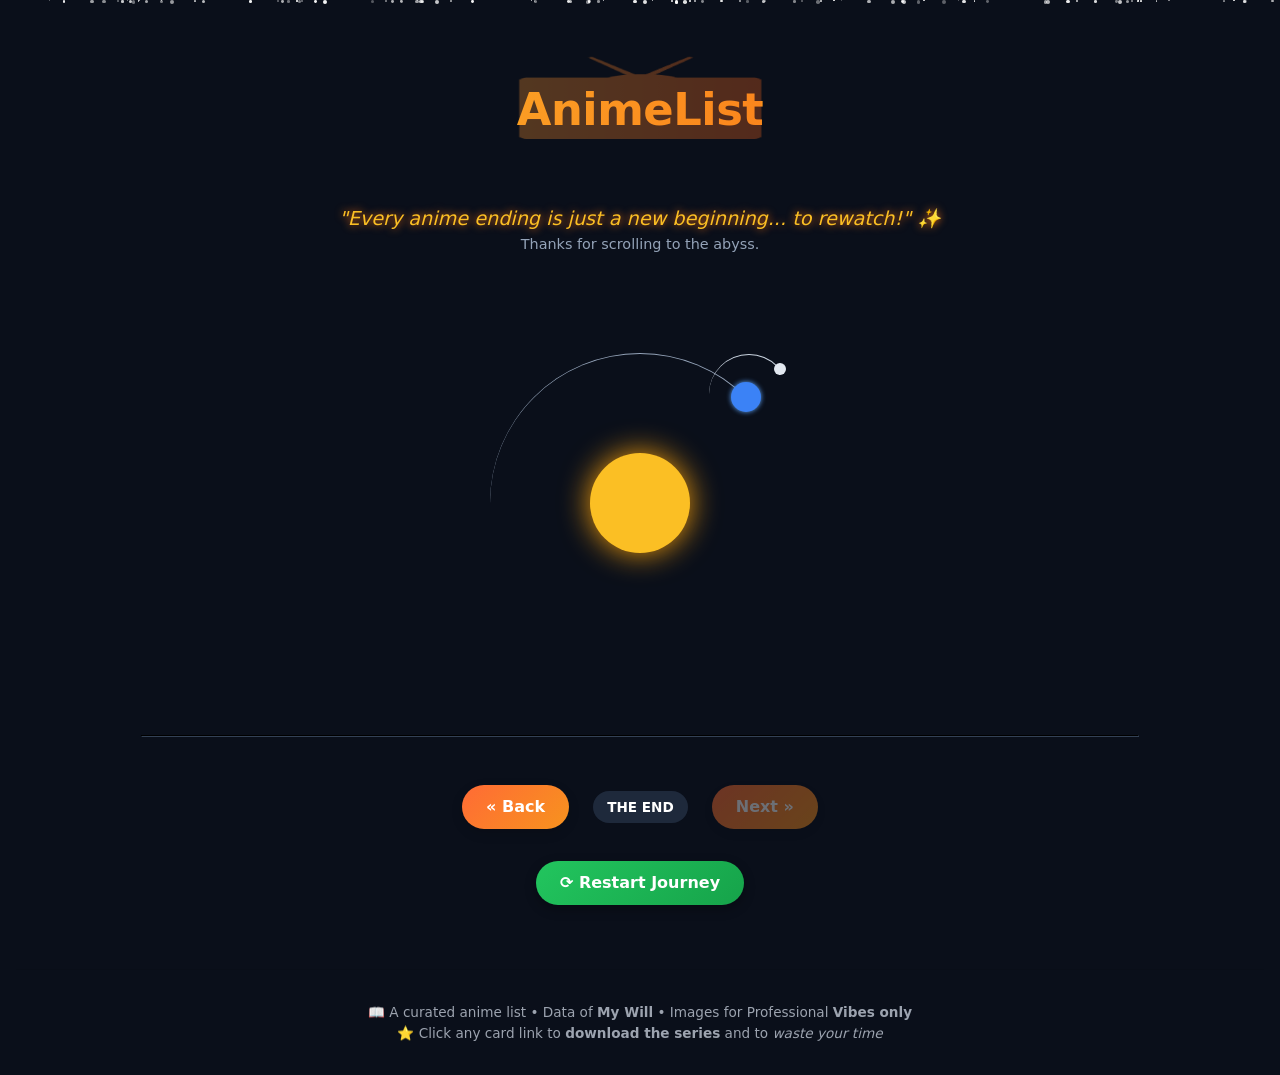
<file: [final-page].html>
<!DOCTYPE html>
<html lang="en">
<head>
  <meta charset="UTF-8">
  <meta name="viewport" content="width=device-width, initial-scale=1.0">
  <title>My Anime List - The End</title>
  <link rel="icon" type="image/png" sizes="32x32" href="favicon-32x32.png">
  <link rel="icon" type="image/png" sizes="16x16" href="favicon-16x16.png">
  <link rel="apple-touch-icon" sizes="180x180" href="apple-touch-icon.png">
  <link rel="manifest" href="site.webmanifest">
  <link rel="stylesheet" href="style.css">
  <style>
    /* ===== EXISTING SOLAR SYSTEM STYLES (FIXED CENTER) ===== */
    .solar-system-wrapper {
      display: flex;
      justify-content: center;
      align-items: center;
      margin: 2rem 0;
      position: relative;
      z-index: 2;
    }
    .solar-system {
      font-size: 10px;
      width: 40em;
      height: 40em;
      position: relative;
      background: transparent;
    }
    .sun {
      position: absolute;
      top: 50%;
      left: 50%;
      transform: translate(-50%, -50%);
      width: 10em;
      height: 10em;
      background-color: #fbbf24;
      border-radius: 50%;
      box-shadow: 0 0 3em #f59e0b;
      animation: pulse 2s infinite alternate;
    }
    @keyframes pulse {
      0% { box-shadow: 0 0 2em #f59e0b; transform: translate(-50%, -50%) scale(1); }
      100% { box-shadow: 0 0 5em #f97316; transform: translate(-50%, -50%) scale(1.05); }
    }
    .earth {
      position: absolute;
      top: 50%;
      left: 50%;
      width: 30em;
      height: 30em;
      margin-top: -15em;
      margin-left: -15em;
      border-style: solid;
      border-color: #94a3b8 transparent transparent transparent;
      border-width: 0.1em 0.1em 0 0;
      border-radius: 50%;
      animation: orbit 36.5s linear infinite;
    }
    .moon {
      position: absolute;
      top: 0;
      right: 0;
      width: 8em;
      height: 8em;
      border-style: solid;
      border-color: #cbd5e1 transparent transparent transparent;
      border-width: 0.1em 0.1em 0 0;
      border-radius: 50%;
      animation: orbit 2.7s linear infinite;
    }
    .earth::before {
      content: '';
      position: absolute;
      top: 2.8em;
      right: 2.8em;
      width: 3em;
      height: 3em;
      background-color: #3b82f6;
      border-radius: 50%;
      box-shadow: 0 0 0.5em #60a5fa;
    }
    .moon::before {
      content: '';
      position: absolute;
      top: 0.8em;
      right: 0.2em;
      width: 1.2em;
      height: 1.2em;
      background-color: #e2e8f0;
      border-radius: 50%;
    }
    @keyframes orbit {
      to { transform: rotate(360deg); }
    }

    /* ===== NEW: FLOATING STARS BACKGROUND ===== */
    .stars {
      position: fixed;
      top: 0;
      left: 0;
      width: 100%;
      height: 100%;
      pointer-events: none;
      z-index: 0;
      overflow: hidden;
    }
    .star {
      position: absolute;
      background-color: white;
      border-radius: 50%;
      opacity: 0;
      animation: floatStar 8s linear infinite;
    }
    @keyframes floatStar {
      0% {
        transform: translateY(100vh) rotate(0deg);
        opacity: 0;
      }
      10% { opacity: 0.8; }
      90% { opacity: 0.8; }
      100% {
        transform: translateY(-20vh) rotate(360deg);
        opacity: 0;
      }
    }

    /* ===== NEW: GLOW TEXT & QUOTE ===== */
    .end-quote {
      text-align: center;
      margin: 1rem 0 0rem;
      font-size: 1.2rem;
      color: #fbbf24;
      text-shadow: 0 0 8px #f97316;
      font-style: italic;
    }
    .sub-quote {
      text-align: center;
      font-size: 0.9rem;
      color: #94a3b8;
      margin-bottom: 1rem;
    }

    /* ===== NEW: RESTART BUTTON ===== */
    .restart-button {
      display: inline-block;
      background: linear-gradient(135deg, #22c55e, #16a34a);
      color: white;
      text-decoration: none;
      padding: 10px 24px;
      border-radius: 40px;
      font-weight: bold;
      margin-top: 1rem;
      transition: all 0.3s ease;
      box-shadow: 0 4px 12px rgba(0,0,0,0.3);
    }
    .restart-button:hover {
      transform: translateY(-3px);
      background: linear-gradient(135deg, #16a34a, #15803d);
      box-shadow: 0 8px 20px rgba(0,0,0,0.4);
    }

    /* Responsive scale */
    @media (max-width: 640px) {
      .solar-system { transform: scale(0.7); }
      .end-quote { font-size: 1rem; }
    }
    .bottom-line { margin: 2rem auto; width: 80%; border-color: #334155; }
    .nav-button.disabled { opacity: 0.4; cursor: not-allowed; pointer-events: none; }
  </style>
</head>
<body class="dark-theme">
  <!-- Floating stars background -->
  <div class="stars" id="stars"></div>

  <main class="container" style="position: relative; z-index: 2;">
    <header class="page-header">
      <h1 class="AnimeList">
        <span class="TV">📺</span>
        AnimeList
      </h1>
      <div class="end-quote">"Every anime ending is just a new beginning... to rewatch!" ✨</div>
      <div class="sub-quote">Thanks for scrolling to the abyss.</div>
    </header>

    <div class="solar-system-wrapper">
      <div class="solar-system">
        <div class="sun"></div>
        <div class="earth">
          <div class="moon"></div>
        </div>
      </div>
    </div>

    <hr class="bottom-line">

    <div class="page-nav">
      <a href="page3.html" class="nav-button">&laquo; Back</a>
      <span class="page-indicator">THE END</span>
      <a href="#" class="nav-button disabled">Next &raquo;</a>
    </div>

    <!-- Extra restart button -->
    <div style="text-align: center; margin: 1rem 0 1.5rem;">
      <a href="index.html" class="restart-button">⟳ Restart Journey</a>
    </div>

    <footer>
      <p>📖 A curated anime list • Data of <strong>My Will</strong> • Images for Professional <strong>Vibes only</strong></p>
      <p>⭐ Click any card link to <strong>download the series</strong> and to <em>waste your time</em></p>
    </footer>
  </main>

  <script>
    // Generate floating stars dynamically
    const starsContainer = document.getElementById('stars');
    for (let i = 0; i < 100; i++) {
      const star = document.createElement('div');
      star.classList.add('star');
      const size = Math.random() * 3 + 1; // 1px to 4px
      star.style.width = `${size}px`;
      star.style.height = `${size}px`;
      star.style.left = `${Math.random() * 100}%`;
      star.style.animationDuration = `${Math.random() * 8 + 4}s`; // 4-12s
      star.style.animationDelay = `${Math.random() * 10}s`;
      star.style.opacity = Math.random() * 0.7 + 0.3;
      starsContainer.appendChild(star);
    }
  </script>
</body>
</html>
</file>
<file: style.css>
/* ========== RESET & BASE ========== */
* {
  margin: 0;
  padding: 0;
  box-sizing: border-box;
}

body {
  font-family: system-ui, 'Segoe UI', 'Roboto', 'Helvetica Neue', sans-serif;
  background: linear-gradient(145deg, #f5f7fc 0%, #eef2f7 100%);
  color: #1e2a3e;
  line-height: 1.5;
  padding: 2rem 1rem;
}

/* ========== MAIN CONTAINER ========== */
.container {
  max-width: 1400px;
  margin: 0 auto;
}

/* ========== PAGE HEADER ========== */
.page-header {
  text-align: center;
  margin-bottom: 3rem;
  position: relative;
}

.AnimeList {
  font-size: 2.8rem;
  background: linear-gradient(135deg, #f43f5e, #8b5cf6);
  background-clip: text;
  -webkit-background-clip: text;
  color: transparent;
  letter-spacing: -0.5px;
  position: relative;
  z-index: 2;
  line-height: 3.5;
}

.TV {
  margin-top: -20px;
  position: absolute;
  left: 50%;
  top: 50%;
  transform: translate(-50%, -50%) scaleX(2);
  font-size: 5rem;
  opacity: 0.30;
  z-index: -1;
  background: linear-gradient(90deg, #FF9933, #FF671F);
  background-clip: text;
  -webkit-background-clip: text;
  color: transparent;
  -webkit-text-fill-color: transparent;
}

.page-header blockquote {
  font-size: 1.2rem;
  color: #4a5b6e;
  margin-top: -1rem;
  font-style: italic;
}

/* ========== ANIME GRID & CARD ========== */
.anime-grid {
  display: grid;
  grid-template-columns: repeat(auto-fill, minmax(300px, 1fr));
  gap: 2rem;
}

.anime-card {
  background: white;
  border-radius: 1.5rem;
  overflow: hidden;
  box-shadow: 0 10px 25px -5px rgba(0, 0, 0, 0.08), 0 8px 10px -6px rgba(0, 0, 0, 0.02);
  transition: all 0.25s ease;
  display: flex;
  flex-direction: column;
}

.anime-card:hover {
  transform: translateY(20px);
  box-shadow: 0 20px 30px -12px rgba(0, 0, 0, 0.2);
}

/* ========== FIGURE & IMAGE + OVERLAY BADGES ========== */
.anime-figure {
  margin: 0;
  background: #f2f4f8;
  height: 220px;
  overflow: hidden;
  position: relative;
}

.anime-figure img {
  width: 100%;
  height: 100%;
  object-fit: cover;
  transition: transform 0.4s ease;
}

.anime-card:hover .anime-figure img {
  transform: scale(1.03);
}

.imdb-badge {
  position: absolute;
  top: 10px;
  right: 10px;
  background: rgba(0, 0, 0, 0.75);
  backdrop-filter: blur(6px);
  color: #fbbf24;
  padding: 4px 10px;
  border-radius: 20px;
  font-weight: 700;
  font-size: 0.85rem;
  letter-spacing: 0.2px;
  box-shadow: 0 2px 8px rgba(0,0,0,0.5);
  z-index: 2;
}

.episode-badge {
  position: absolute;
  top: 10px;
  left: 10px;
  background: rgba(0, 0, 0, 0.7);
  backdrop-filter: blur(4px);
  color: #e2e8f0;
  padding: 4px 10px;
  border-radius: 20px;
  font-size: 0.8rem;
  font-weight: 600;
  z-index: 2;
}

/* ========== CARD CONTENT AREA ========== */
.anime-content {
  padding: 1.2rem 1.2rem 1.5rem;
  flex: 1;
  display: flex;
  flex-direction: column;
}

.anime-title {
  font-size: 1.5rem;
  font-weight: 700;
  margin-bottom: 0.5rem;
  color: #0f172a;
  text-transform: uppercase;
}

.anime-synopsis {
  font-size: 0.9rem;
  color: #334155;
  margin-bottom: 1.2rem;
  line-height: 1.45;
  display: -webkit-box;
  -webkit-line-clamp: 3;
  line-clamp: 3;
  -webkit-box-orient: vertical;
  overflow: hidden;
}

/* Original single button (used on pages 2/3) */
.anime-link {
  margin-top: auto;
  display: inline-flex;
  align-items: center;
  gap: 6px;
  background: #1e293b;
  color: white;
  text-decoration: none;
  padding: 0.6rem 1rem;
  border-radius: 2rem;
  font-weight: 500;
  font-size: 0.85rem;
  width: fit-content;
  transition: background 0.2s, transform 0.1s;
}

.anime-link:hover {
  background: #f43f5e;
  transform: scale(1.02);
}

/* ========== META ROW (YEAR + EPISODES) ========== */
.anime-meta {
  display: flex;
  gap: 12px;
  align-items: center;
  margin-bottom: 0.5rem;
  font-size: 0.8rem;
  color: #9ca3af;
  font-weight: 500;
}

.anime-year,
.anime-total-episodes {
  background: #1f2937;
  padding: 2px 10px;
  border-radius: 16px;
  color: #e2e8f0;
}

/* ========== GENRE TAGS ========== */
.genre-tags {
  display: flex;
  flex-wrap: wrap;
  gap: 6px;
  margin-bottom: 0.75rem;
}

.genre-tag {
  background: #2d3748;
  color: #cbd5e1;
  font-size: 0.7rem;
  font-weight: 600;
  padding: 3px 10px;
  border-radius: 20px;
  text-transform: uppercase;
  letter-spacing: 0.3px;
  transition: background 0.2s;
}

.anime-card:hover .genre-tag {
  background: #f97316;
  color: white;
}

/* ========== COLLAPSIBLE DOWNLOAD SECTION (SMOOTH ANIMATION) ========== */
.download-section {
  margin-top: auto;
  width: 100%;
}

/* Remove browser default disclosure triangle */
.download-section summary::-webkit-details-marker {
  display: none;
}
.download-section summary {
  list-style: none;
  cursor: pointer;
}

/* Heading (works as <h4> or <summary>) */
.download-heading {
  font-size: 0.9rem;
  font-weight: 600;
  letter-spacing: 0.4px;
  text-transform: uppercase;
  margin-bottom: 10px;
  color: #fbbf24;
  display: flex;
  align-items: center;
  gap: 6px;
  position: relative;
  transition: color 0.3s;
  padding: 6px 0;
  user-select: none;
}

/* Shimmer underline */
.download-heading::after {
  content: '';
  position: absolute;
  bottom: 0;
  left: 0;
  width: 100%;
  height: 2px;
  background: linear-gradient(90deg, #f97316, #fbbf24, #f97316);
  background-size: 200% auto;
  border-radius: 1px;
  opacity: 0.6;
  animation: shimmer 2s linear infinite;
}

@keyframes shimmer {
  0%   { background-position: 0% center; }
  100% { background-position: 200% center; }
}

.arrow {
  margin-left: auto;
  font-size: 0.8rem;
  transition: transform 0.35s cubic-bezier(0.4, 0, 0.2, 1);
}
.download-section[open] .arrow {
  transform: rotate(180deg);
}

.heading-icon {
  display: inline-block;
  animation: pulse-icon 1.5s ease-in-out infinite;
}

@keyframes pulse-icon {
  0%, 100% { transform: scale(1); opacity: 0.9; }
  50%      { transform: scale(1.15); opacity: 1; }
}

.download-heading:hover {
  color: #ff9f1c;
}
.download-heading:hover::after {
  opacity: 1;
}

/* Animated content panel (inside <details>) */
.download-content {
  overflow: hidden;
  transition:
    max-height 0.45s cubic-bezier(0.4, 0, 0.2, 1),
    opacity 0.35s ease,
    transform 0.35s ease;
  transform-origin: top;
}

/* Closed state */
.download-section:not([open]) .download-content {
  max-height: 0;
  opacity: 0;
  transform: translateY(-8px);
}

/* Open state */
.download-section[open] .download-content {
  max-height: 600px;           /* large enough for all seasons */
  opacity: 1;
  transform: translateY(0);
}

/* ========== SEASON GROUPS & DOWNLOAD LINKS ========== */
.season-group {
  margin-bottom: 12px;
}
.season-group:last-child {
  margin-bottom: 0;
}

.season-title {
  font-size: 0.8rem;
  font-weight: 700;
  text-transform: uppercase;
  letter-spacing: 0.4px;
  color: #94a3b8;
  margin-top: 12px;
  margin-bottom: 6px;
  padding-left: 4px;
  border-left: 3px solid #f97316;
  transition: color 0.2s, border-color 0.2s;
}

.season-group:hover .season-title {
  color: #fbbf24;
  border-color: #fbbf24;
}

.download-links {
  display: flex;
  flex-wrap: wrap;
  gap: 10px;
}

.dl-link {
  display: inline-flex;
  align-items: center;
  gap: 5px;
  background: #1e293b;
  color: white;
  text-decoration: none;
  padding: 0.45rem 1rem;
  border-radius: 2rem;
  font-weight: 500;
  font-size: 0.8rem;
  transition: background 0.2s, transform 0.1s;
  box-shadow: 0 2px 6px rgba(0,0,0,0.3);
}

.dl-link:hover {
  background: #e67e22;
  transform: scale(1.03);
}

.ongoing-badge {
  background: #e67e22;
  color: #fff;
  font-size: 0.65rem;
  font-weight: 700;
  padding: 1px 6px;
  border-radius: 12px;
  margin-left: 4px;
  text-transform: uppercase;
  letter-spacing: 0.3px;
  position: relative;
  top: -1px;
}

/* ========== BOTTOM LINE & PAGE NAVIGATION ========== */
.bottom-line {
  margin-top: 22px;
}

.page-nav {
  display: flex;
  justify-content: center;
  align-items: center;
  gap: 1.5rem;
  margin: 3rem 0 1rem;
  flex-wrap: wrap;
}

.nav-button {
  display: inline-block;
  background: linear-gradient(135deg, #ff6b35, #f7931e);
  color: white;
  text-decoration: none;
  padding: 10px 24px;
  border-radius: 40px;
  font-weight: bold;
  font-size: 1rem;
  transition: all 0.3s ease;
  box-shadow: 0 4px 12px rgba(0,0,0,0.15);
}

.nav-button:hover {
  transform: translateY(-3px);
  box-shadow: 0 8px 20px rgba(0,0,0,0.2);
  background: linear-gradient(135deg, #e11d48, #7c3aed);
}

.page-indicator {
  background: #1e293b;
  color: white;
  padding: 6px 14px;
  border-radius: 30px;
  font-size: 0.85rem;
  font-weight: bold;
}

/* ========== FOOTER ========== */
footer {
  margin-top: 4rem;
  text-align: center;
  font-size: 0.85rem;
  color: #5b6e8c;
  border-top: 1px solid rgba(0,0,0,0.05);
  padding-top: 2rem;
}

/* ========== DARK THEME ========== */
.dark-theme {
  background: #0a0f1a;
  color: #e2e8f0;
}
.dark-theme .anime-card {
  background: #111827;
  box-shadow: 0 10px 25px -5px rgba(0,0,0,0.6);
}
.dark-theme .anime-title {
  color: #ffd966;
}
.dark-theme .anime-synopsis {
  color: #cbd5e1;
}
.dark-theme .anime-link,
.dark-theme .dl-link {
  background: #2d3748;
}
.dark-theme .anime-link:hover,
.dark-theme .dl-link:hover {
  background: #e67e22;
}
.dark-theme .page-header h1 {
  background: linear-gradient(135deg, #fbbf24, #f97316);
  background-clip: text;
  -webkit-background-clip: text;
}
.dark-theme .page-header p,
.dark-theme footer {
  color: #9ca3af;
}
.dark-theme .anime-year,
.dark-theme .anime-total-episodes {
  background: #1f2937;
  color: #e2e8f0;
}
.dark-theme .season-title {
  color: #94a3b8;
}
.dark-theme .anime-meta {
  color: #9ca3af;
}

/* ========== RESPONSIVE ========== */
@media (max-width: 640px) {
  body {
    padding: 1rem;
  }
  .page-header h1 {
    font-size: 2rem;
  }
}

@media only screen and (min-width: 455px){
  .TV {
  margin-top: -15px;
  position: absolute;
  left: 50%;
  top: 50%;
  transform: translate(-50%, -50%) scaleX(2.75);
  font-size: 5rem;
  opacity: 0.30;
  z-index: -1;
  background: linear-gradient(90deg, #FF9933, #FF671F);
  background-clip: text;
  -webkit-background-clip: text;
  color: transparent;
  -webkit-text-fill-color: transparent;
  }
}
/* ========== STICKY SEARCH (IMPROVED) ========== */
.search-global-wrapper {
  position: sticky;
  top: 1rem;
  z-index: 1000;
  display: flex;
  justify-content: flex-end;
  margin-bottom: 0.5rem;
}

.search-global-container {
  background: rgba(15, 25, 35, 0.85);
  backdrop-filter: blur(12px);
  border-radius: 48px;
  padding: 4px;
  box-shadow: 0 2px 10px rgba(0,0,0,0.2);
  transition: all 0.25s ease;
  border: 1px solid rgba(249, 115, 22, 0.3);
}

.search-icon-btn {
  background: #f97316;
  border: none;
  font-size: 1.2rem;
  cursor: pointer;
  width: 36px;
  height: 36px;
  border-radius: 50%;
  display: flex;
  align-items: center;
  justify-content: center;
  transition: all 0.2s;
  color: white;
  box-shadow: 0 2px 6px rgba(0,0,0,0.2);
}
.search-icon-btn:hover {
  background: #e11d48;
  transform: scale(1.03);
}

.search-input-field {
  display: flex;
  align-items: center;
  gap: 6px;
  padding: 0 8px;
  width: 0;
  overflow: hidden;
  transition: width 0.3s cubic-bezier(0.2, 0.9, 0.4, 1.1);
}
.search-input-field input {
  background: #0f172a;
  border: 1px solid #f97316;
  color: white;
  padding: 8px 14px;
  border-radius: 40px;
  font-size: 0.9rem;
  width: 240px;
  outline: none;
}
.search-input-field input::placeholder {
  color: #94a3b8;
  font-size: 0.85rem;
}
.search-close {
  background: none;
  border: none;
  font-size: 1.2rem;
  cursor: pointer;
  color: #f97316;
  transition: 0.2s;
}
.search-close:hover {
  color: #fbbf24;
}

.search-global-container.active .search-icon-btn {
  display: none;
}
.search-global-container.active .search-input-field {
  width: 300px;
}

/* Results panel – floating cards */
.search-results-panel {
  position: fixed;
  top: 85px;
  right: 20px;
  width: 360px;
  max-height: 65vh;
  overflow-y: auto;
  background: #111827;
  border-radius: 1.2rem;
  box-shadow: 0 20px 30px -8px black;
  z-index: 1001;
  padding: 0.8rem;
  display: none;
  flex-direction: column;
  gap: 0.8rem;
  border: 1px solid #f97316;
  backdrop-filter: blur(4px);
}
.search-results-panel.show {
  display: flex;
}
.result-item {
  background: #1e293b;
  border-radius: 1rem;
  padding: 0.7rem;
  transition: 0.2s;
  cursor: pointer;
}
.result-item:hover, .result-item:focus {
  background: #2d3748;
  transform: translateX(-4px);
}
.result-title {
  font-size: 1rem;
  font-weight: bold;
  color: #fbbf24;
}
.result-meta {
  font-size: 0.7rem;
  color: #9ca3af;
  margin: 4px 0;
}
.result-synopsis {
  font-size: 0.75rem;
  color: #cbd5e1;
  display: -webkit-box;
  -webkit-line-clamp: 2;
  line-clamp: 2;
  -webkit-box-orient: vertical;
  overflow: hidden;
}
.no-results-panel {
  text-align: center;
  color: #fbbf24;
  padding: 1rem;
  font-size: 0.9rem;
}

@media (max-width: 640px) {
  .search-results-panel {
    width: 90%;
    left: 5%;
    right: auto;
    top: 75px;
  }
  .search-global-container.active .search-input-field input {
    width: 180px;
  }
}

/* Rating display in search results */
.result-rating {
  font-size: 0.85rem;
  font-weight: bold;
  color: #fbbf24;
  margin-top: 4px;
  display: inline-block;
  background: rgba(0,0,0,0.5);
  padding: 2px 8px;
  border-radius: 20px;
  width: fit-content;
}
</file>
